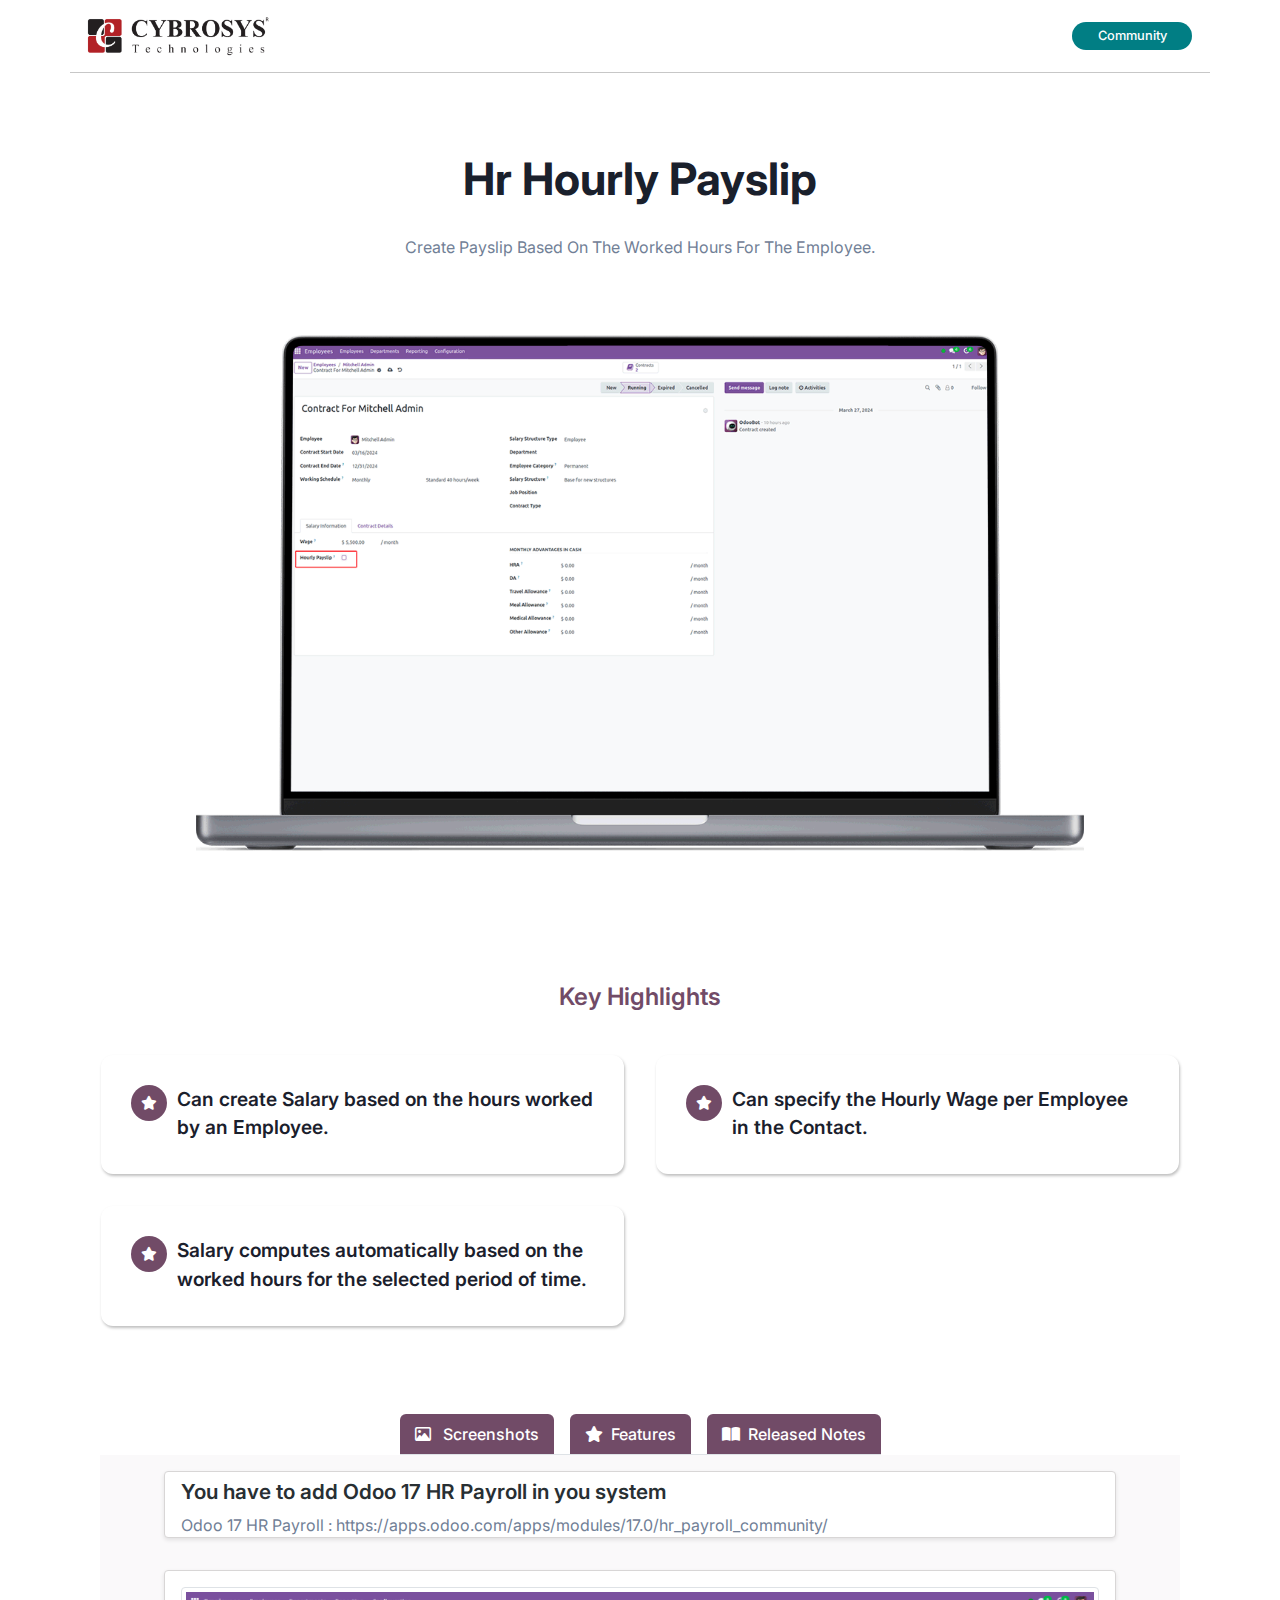
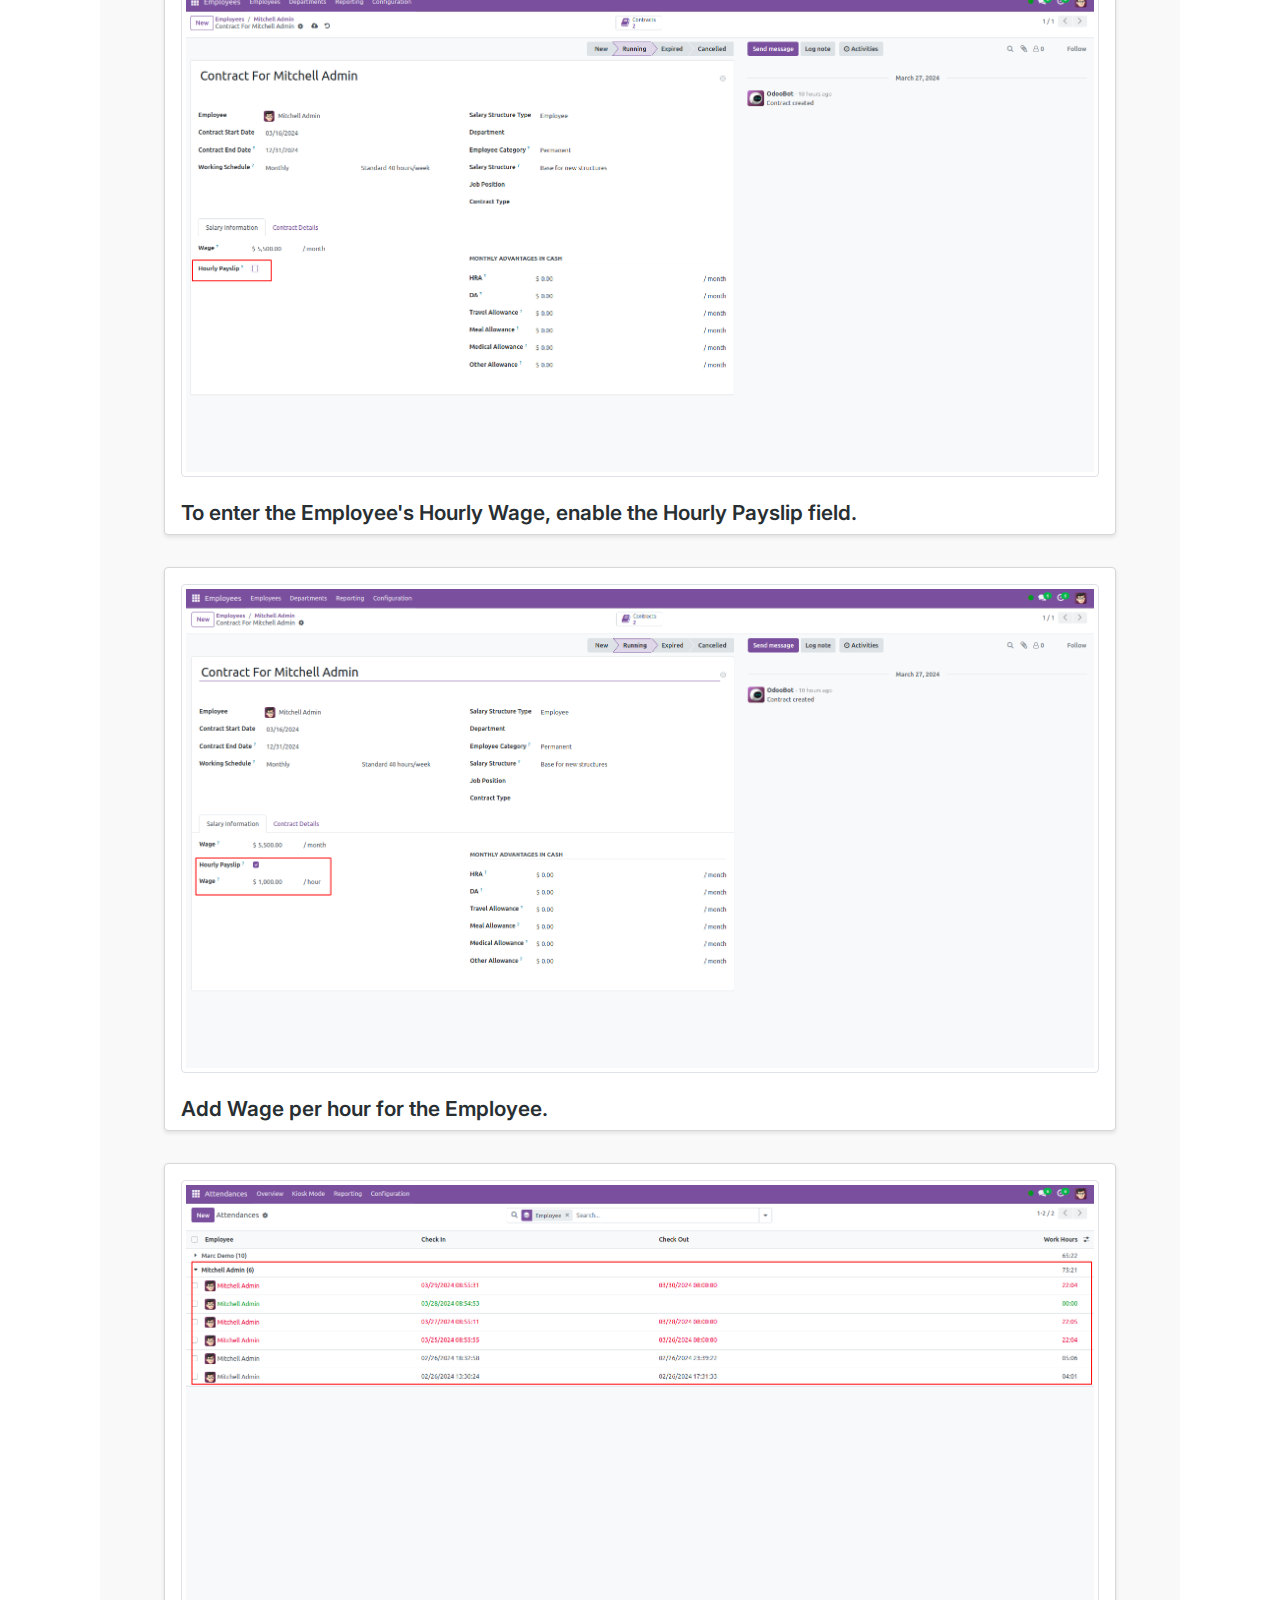
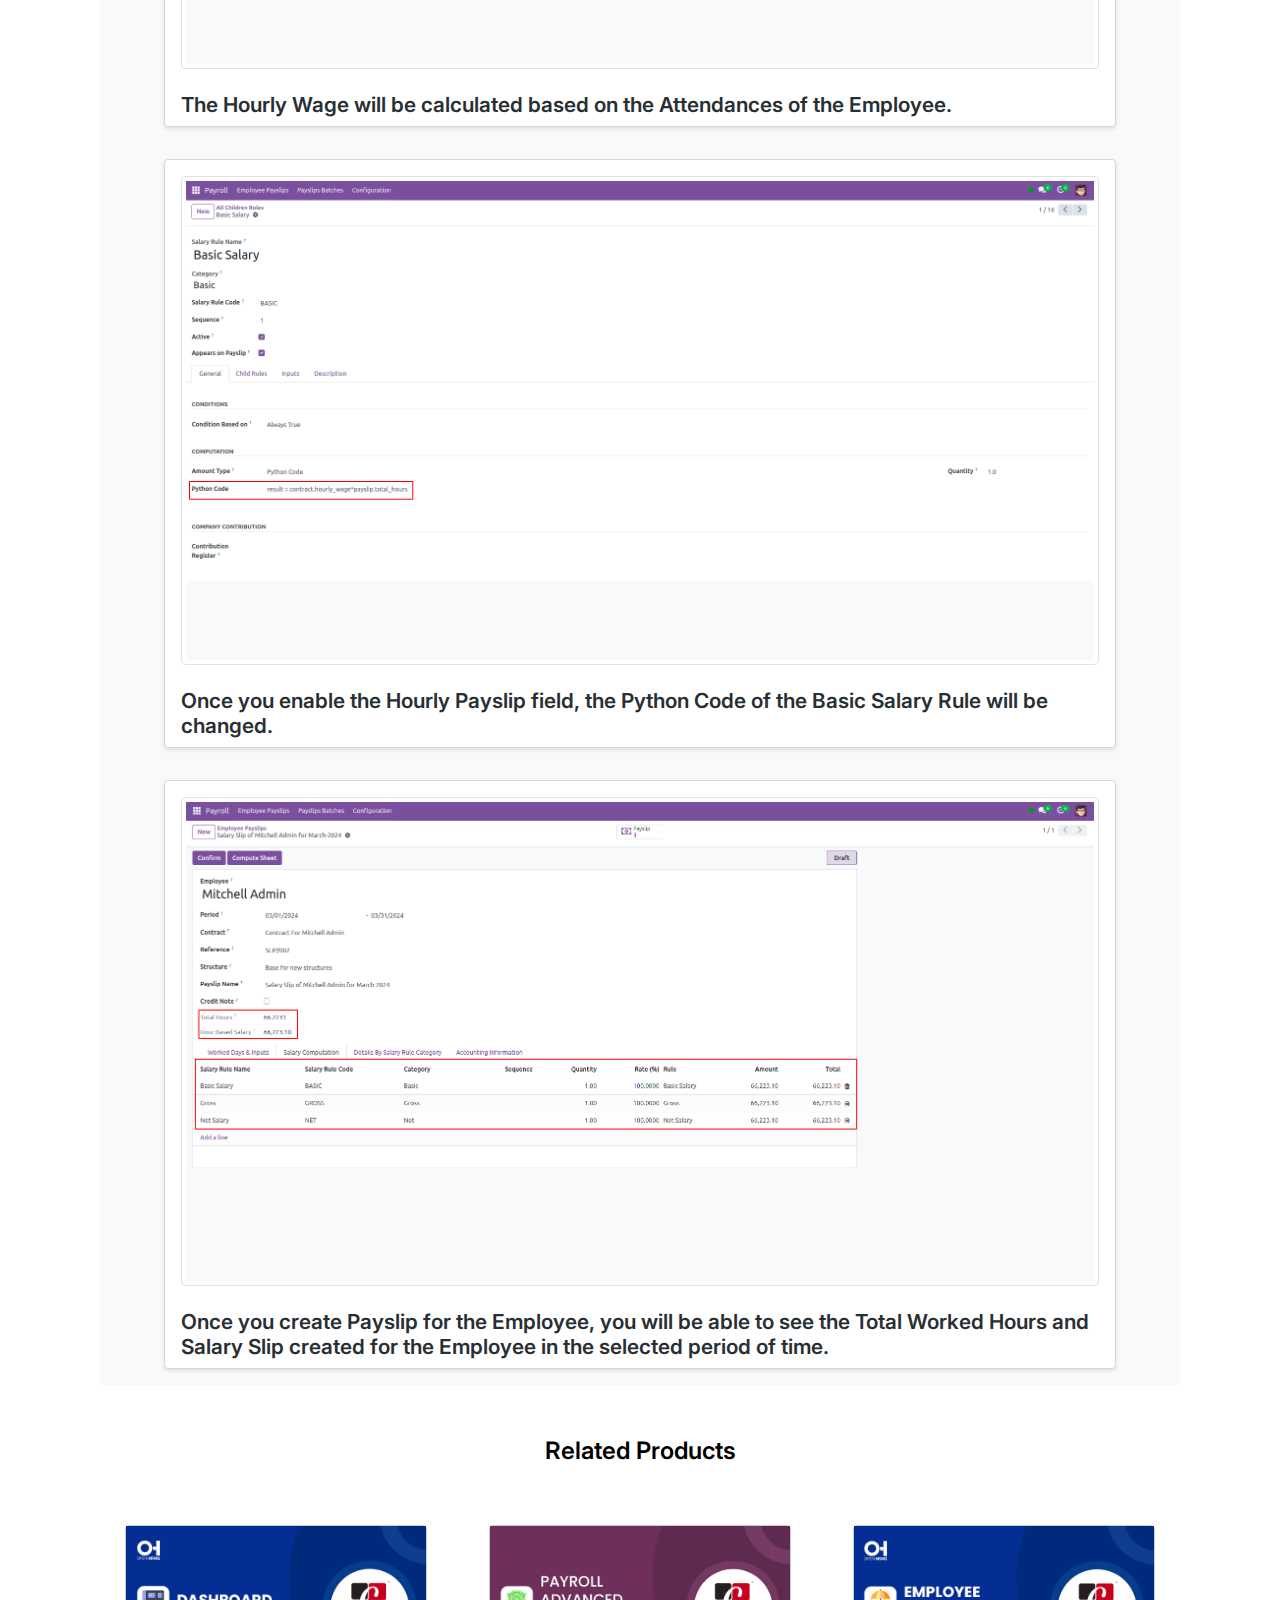
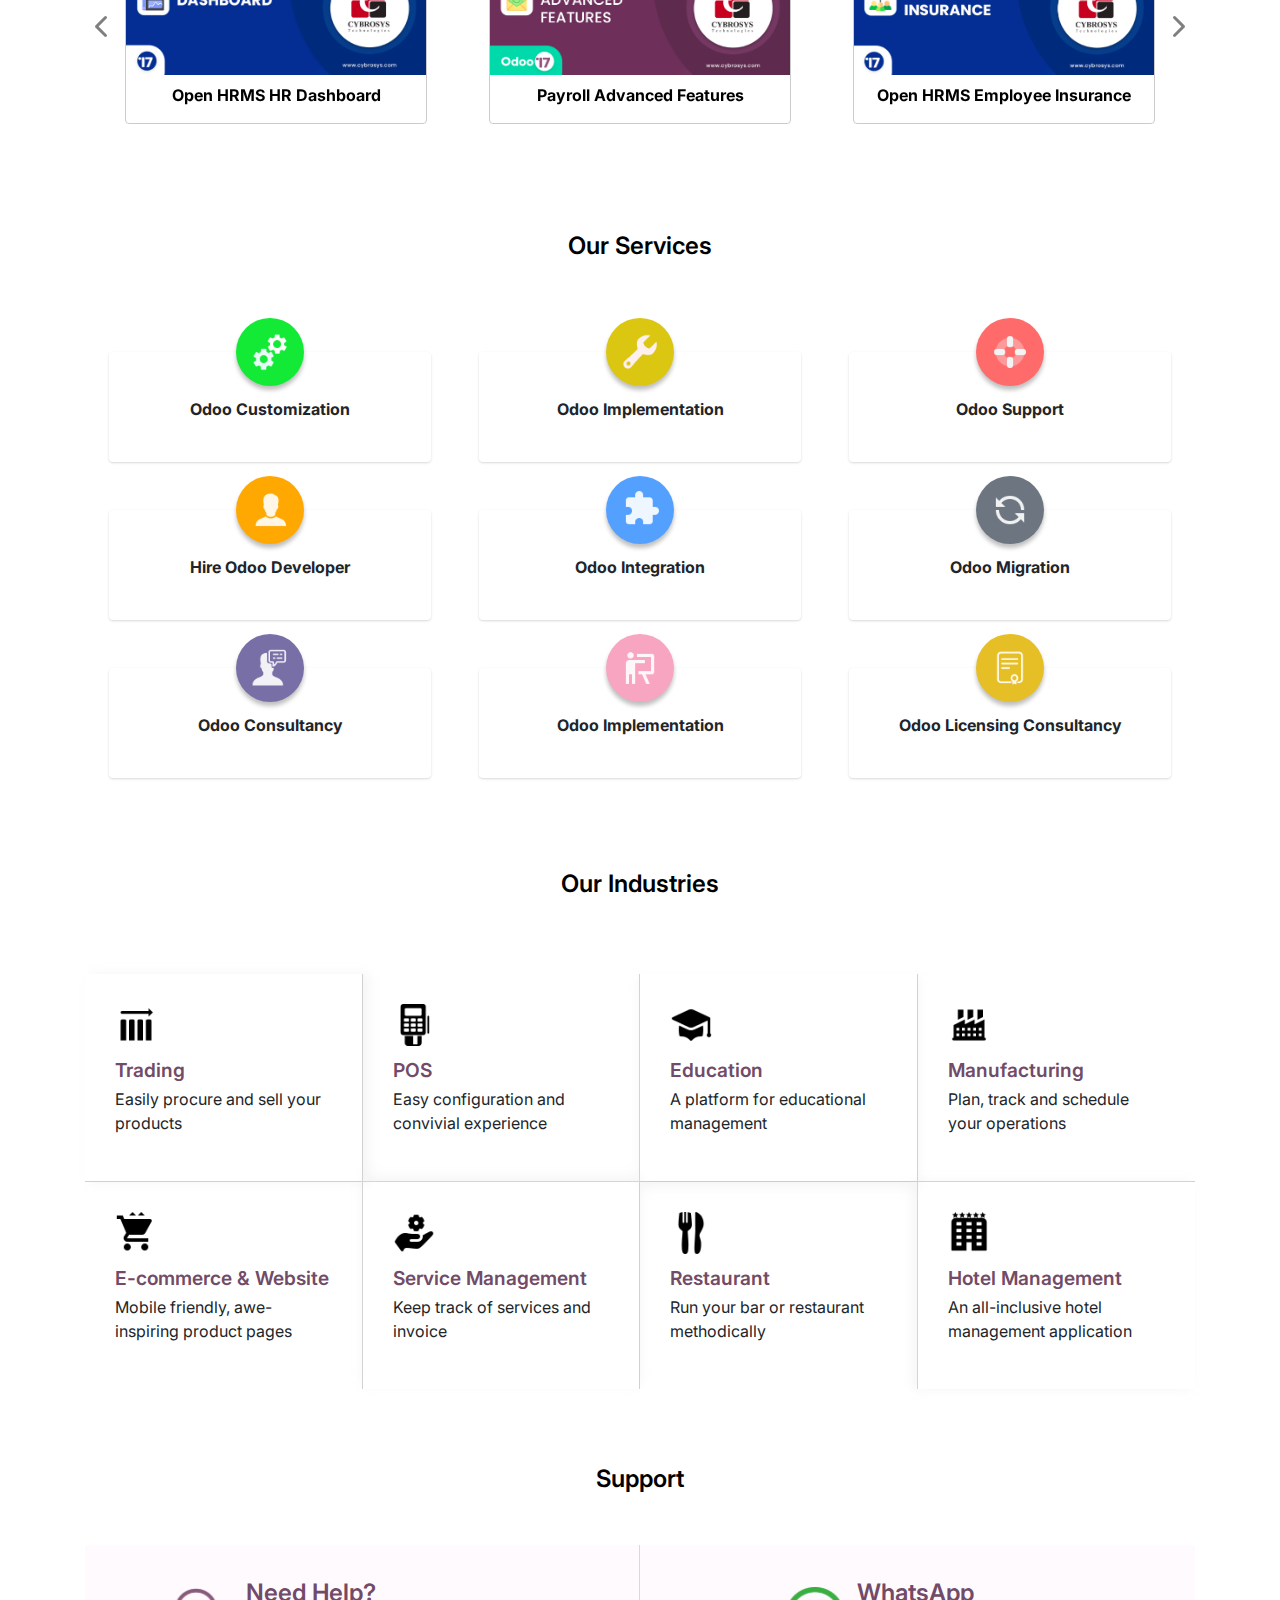
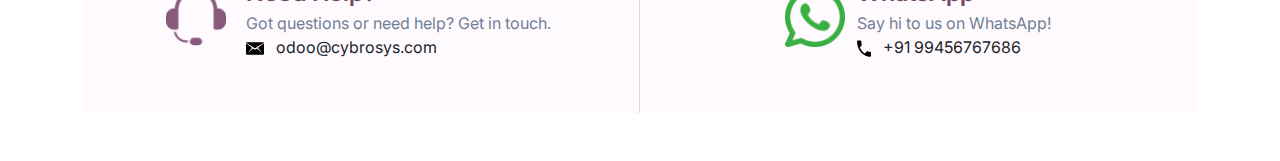
<file: hr_hourly_payslip/static/description/index.html>
<!DOCTYPE html>
<html lang="en">

<head>
    <meta charset="UTF-8">
    <meta name="viewport" content="width=device-width, initial-scale=1.0">
    <title>Odoo App 3 Index</title>
    <!-- Bootstrap CSS -->
    <link rel="stylesheet"
          href="https://cdn.jsdelivr.net/npm/bootstrap@4.0.0/dist/css/bootstrap.min.css"
          integrity="sha384-Gn5384xqQ1aoWXA+058RXPxPg6fy4IWvTNh0E263XmFcJlSAwiGgFAW/dAiS6JXm"
          crossorigin="anonymous">
    <link rel="stylesheet"
          href="https://cdnjs.cloudflare.com/ajax/libs/font-awesome/6.2.1/css/all.min.css">
    <link rel="preconnect" href="https://fonts.googleapis.com">
    <link rel="preconnect" href="https://fonts.gstatic.com" crossorigin>
    <link href="https://fonts.googleapis.com/css2?family=Inter:wght@400;500;600;700;800&display=swap"
          rel="stylesheet">
</head>
<body>
<section>
    <div class="container"
         style="font-family: 'Inter', sans-serif !important;background-color: #fff !important;">
        <div class="row">
            <div class="col-sm-12 col-md-12 col-lg-12 d-flex justify-content-between flex-wrap align-items-sm-center"
                 style="border-bottom:1px solid rgba(0, 0, 0, 0.22)">
                <div class="my-3">
                    <img src="assets/misc/Cybrosys R.png"
                         style="width:auto !important; height:40px !important">
                </div>
                <div class="my-3 d-flex align-items-center">
                    <div class="text-center"
                         style="background-color:#017E84 !important;font-size: 0.8rem !important; color:#fff !important; font-weight:500 !important; padding:4px !important; margin:0 3px !important; border-radius:50px !important; min-width: 120px !important;">
                        Community
                    </div>
                </div>
            </div>
        </div>
        <div class="row">
            <div class="col-sm-12 col-md-12 col-lg-12 text-center d-flex align-items-center flex-column"
                 style="margin: 80px 0px !important;">
                <h1 style="font-size: 2.8rem;font-weight: 700; color:
                    #1A202C;">
                    Hr Hourly Payslip</h1>
                <p class="my-3 mb-4"
                   style="max-width: 80%; font-weight: 400 !important; line-height: 32px; color: #718096;">
                    Create Payslip Based On The Worked Hours For The Employee.
                </p>
                <div style="width: 80%; margin-top: 3rem;">
                    <img src="assets/screenshots/hero.gif"
                         class="img-responsive" width="100%" height="auto">
                </div>
            </div>
        </div>
        <div class="container mt-5 mb-5">
            <div class="col-lg-12 d-flex flex-column justify-content-center align-items-center mt-4">
                <p class="m-0"
                   style="font-weight: 600; font-size: 24px; color:#714b67 !important">
                    Key Highlights
                </p>
            </div>
            <div class="row py-4">
                <div class="col-md-6 col-sm-12 p-3">
                    <div class="d-flex   h-100" style="padding: 30px;border-radius: 12px;
                                    background: #FFF;
                                    box-shadow: 1px 2px 3px 0px rgba(0, 0, 0, 0.25); ">
                        <div style="width: 36px; height: 36px; border-radius: 50%; background: #714B67;
                                    display: flex; justify-content: center; align-items: center;
                                    margin-right: 10px; flex-shrink: 0;">
                            <i class="fa-solid fa-star  "
                               style="color: #fff;font-size:14px;"></i>
                        </div>
                        <div>
                            <p style="color: #1A202C;font-weight: 600;
                                      font-size: 1.2rem; margin-bottom: 2px;">
                                Can create Salary based on the hours worked by
                                an Employee.</p>
                        </div>
                    </div>
                </div>
                <div class="col-md-6 col-sm-12 p-3">
                    <div class="d-flex   h-100" style="padding: 30px;border-radius: 12px;
                                    background: #FFF;
                                    box-shadow: 1px 2px 3px 0px rgba(0, 0, 0, 0.25); ">
                        <div style="width: 36px; height: 36px; border-radius: 50%; background: #714B67;
                                    display: flex; justify-content: center; align-items: center;
                                    margin-right: 10px; flex-shrink: 0;">
                            <i class="fa-solid fa-star  "
                               style="color: #fff;font-size:14px;"></i>
                        </div>
                        <div>
                            <p style="color: #1A202C;font-weight: 600;
                                      font-size: 1.2rem; margin-bottom: 2px;">
                                Can specify the Hourly Wage per Employee in the
                                Contact.</p>
                        </div>
                    </div>
                </div>
                <div class="col-md-6 col-sm-12 p-3">
                    <div class="d-flex   h-100" style="padding: 30px;border-radius: 12px;
                                    background: #FFF;
                                    box-shadow: 1px 2px 3px 0px rgba(0, 0, 0, 0.25); ">
                        <div style="width: 36px; height: 36px; border-radius: 50%; background: #714B67;
                                    display: flex; justify-content: center; align-items: center;
                                    margin-right: 10px; flex-shrink: 0;">
                            <i class="fa-solid fa-star  "
                               style="color: #fff;font-size:14px;"></i>
                        </div>
                        <div>
                            <p style="color: #1A202C;font-weight: 600;
                                      font-size: 1.2rem; margin-bottom: 2px;">
                                Salary computes automatically based on the
                                worked hours for the selected period of
                                time.</p>
                        </div>
                    </div>
                </div>
            </div>
        </div>
        <div class="container rounded">
            <ul class="nav nav-tabs d-flex"
                style="width: fit-content;margin: 0 auto;gap: 1rem;">
                <li class="col text-center py-2 text-nowrap "
                    style="color: #fff; background-color: #714B67;border-radius: 6px 6px 0px 0px;">
                    <a
                            class="active show" data-toggle="tab" href="#tab1"
                            style="color: #fff;font-weight: 500; background-color: #714B67; text-decoration: none;">
                        <i class="fa-regular fa-image  pr-2"
                           style="color: #fff;"></i>
                        Screenshots</a></li>
                <li class="col text-center py-2 text-nowrap "
                    style="color: #fff; background-color: #714B67;border-radius: 6px 6px 0px 0px;">
                    <a
                            data-toggle="tab" href="#tab2"
                            style="color: #fff;font-weight: 500;  text-decoration: none;"><i
                            class="fa-solid fa-star  pr-2"
                            style="color: #fff;"></i>Features</a></li>
                <li class="col text-center py-2 text-nowrap "
                    style="color: #fff; background-color: #714B67;border-radius: 6px 6px 0px 0px;">
                    <a
                            data-toggle="tab" href="#tab3"
                            style="color: #fff;font-weight: 500; text-decoration: none; background-color: #714B67;"><i
                            class="fa-solid fa-book-open  pr-2"
                            style="color: #fff;"></i>Released Notes</a></li>
            </ul>
            <div class="tab-content"
                 style="background-color: rgba(121, 113, 119, 0.04);">
                <div id="tab1" class="tab-pane fade in active show">
                    <div class="col-lg-12 py-2"
                         style="padding: 1rem 4rem !important;">
                        <div
                                style="border: 1px solid #d8d6d6; border-radius: 4px; background: #fff; box-shadow: 0 2px 4px rgba(0, 0, 0, 0.1);">
                            <div class="px-3">
                                <h4 class="mt-2"
                                    style=" font-weight:600 !important; color:#282F33 !important; font-size:1.3rem !important">
                                    You have to add Odoo 17 HR Payroll in you
                                    system</h4>
                                <p class="m-0" style="color:#718096">
                                    Odoo 17 HR Payroll :
                                    https://apps.odoo.com/apps/modules/17.0/hr_payroll_community/
                                </p>
                            </div>
                        </div>
                    </div>
                    <div class="col-lg-12 py-2"
                         style="padding: 1rem 4rem !important;">
                        <div
                                style="border: 1px solid #d8d6d6; border-radius: 4px; background: #fff; box-shadow: 0 2px 4px rgba(0, 0, 0, 0.1);">
                            <div class="row justify-content-center p-3 w-100 m-0">
                                <img src="assets/screenshots/1.png"
                                     class="img-thumbnail" width="100%"
                                     height="auto">
                            </div>
                            <div class="px-3">
                                <h4 class="mt-2"
                                    style=" font-weight:600 !important; color:#282F33 !important; font-size:1.3rem !important">
                                    To enter the Employee's Hourly Wage, enable
                                    the Hourly Payslip field.</h4>
                            </div>
                        </div>
                    </div>
                    <div class="col-lg-12 py-2"
                         style="padding: 1rem 4rem !important;">
                        <div
                                style="border: 1px solid #d8d6d6; border-radius: 4px;  background: #fff; box-shadow: 0 2px 4px rgba(0, 0, 0, 0.1);">
                            <div class="row justify-content-center p-3 w-100 m-0">
                                <img src="assets/screenshots/2.png"
                                     class="img-thumbnail" width="100%"
                                     height="auto">
                            </div>
                            <div class="px-3">
                                <h4 class="mt-2"
                                    style=" font-weight:600 !important; color:#282F33 !important; font-size:1.3rem !important">
                                    Add Wage per hour for the Employee.</h4>
                            </div>
                        </div>
                    </div>
                    <div class="col-lg-12 py-2"
                         style="padding: 1rem 4rem !important;">
                        <div
                                style="border: 1px solid #d8d6d6; border-radius: 4px;  background: #fff; box-shadow: 0 2px 4px rgba(0, 0, 0, 0.1);">
                            <div class="row justify-content-center p-3 w-100 m-0">
                                <img src="assets/screenshots/3.png"
                                     class="img-thumbnail" width="100%"
                                     height="auto">
                            </div>
                            <div class="px-3">
                                <h4 class="mt-2"
                                    style=" font-weight:600 !important; color:#282F33 !important; font-size:1.3rem !important">
                                    The Hourly Wage will be calculated based on
                                    the Attendances of the Employee.</h4>
                            </div>
                        </div>
                    </div>
                    <div class="col-lg-12 py-2"
                         style="padding: 1rem 4rem !important;">
                        <div
                                style="border: 1px solid #d8d6d6; border-radius: 4px;  background: #fff; box-shadow: 0 2px 4px rgba(0, 0, 0, 0.1);">
                            <div class="row justify-content-center p-3 w-100 m-0">
                                <img src="assets/screenshots/4.png"
                                     class="img-thumbnail" width="100%"
                                     height="auto">
                            </div>
                            <div class="px-3">
                                <h4 class="mt-2"
                                    style=" font-weight:600 !important; color:#282F33 !important; font-size:1.3rem !important">
                                    Once you enable the Hourly Payslip field,
                                    the Python Code of the Basic Salary Rule
                                    will be changed.</h4>
                            </div>
                        </div>
                    </div>
                    <div class="col-lg-12 py-2"
                         style="padding: 1rem 4rem !important;">
                        <div
                                style="border: 1px solid #d8d6d6; border-radius: 4px;  background: #fff; box-shadow: 0 2px 4px rgba(0, 0, 0, 0.1);">
                            <div class="row justify-content-center p-3 w-100 m-0">
                                <img src="assets/screenshots/5.png"
                                     class="img-thumbnail" width="100%"
                                     height="auto">
                            </div>
                            <div class="px-3">
                                <h4 class="mt-2"
                                    style=" font-weight:600 !important; color:#282F33 !important; font-size:1.3rem !important">
                                    Once you create Payslip for the Employee,
                                    you will be able to see the Total Worked
                                    Hours and Salary Slip created for the
                                    Employee in the selected period of
                                    time.</h4>
                            </div>
                        </div>
                    </div>
                </div>
                <div id="tab2" class="tab-pane fade">
                    <div class="col-mg-12" style="padding: 1rem 4rem;">
                        <ul style="list-style: none; padding: 1rem 0;font-weight: 500;">
                            <li class="py-3"
                                style="font-weight: 500;background-color: #fff; border-radius: 4px; padding: 1rem; margin-bottom: 1rem; box-shadow: 0 2px 4px rgba(0, 0, 0, 0.1);">
                                    <span style="margin-right: 12px;"><img
                                            src="assets/misc/star (1) 2.svg"
                                            alt=""
                                            width="16px"></span>Available in
                                Odoo 17.0 Community and Enterprise.
                            </li>
                            <li class="py-3"
                                style="font-weight: 500;background-color: #fff; border-radius: 4px; padding: 1rem; margin-bottom: 1rem; box-shadow: 0 2px 4px rgba(0, 0, 0, 0.1);">
                                    <span style="margin-right: 12px;"><img
                                            src="assets/misc/star (1) 2.svg"
                                            alt=""
                                            width="16px"></span> Hr Hourly Payslip
                                <ul style="list-style: none;font-weight: 400; color:#718096">
                                    <li> The possibility to generate a Salary based on
        the Employee's worked hours is offered by this module. Based on the
        hours worked as recorded in the Attendance module, it will generate
        Payslips.
                                    </li>
                                </ul>
                            </li>
                        </ul>
                    </div>
                </div>
                <div id="tab3" class="tab-pane fade">
                    <div class="col-mg-12 active" style="padding: 1rem 4rem;">
                        <div class="py-3"
                             style="font-weight: 500;background-color: #fff; border-radius: 4px; padding: 1rem; box-shadow: 0 2px 4px rgba(0, 0, 0, 0.1);">
                            <div class="d-flex mb-3"
                                 style="font-size: 0.8rem; font-weight: 500;"><span>Version
                                        17.0.1.0.0</span><span
                                    class="px-2">|</span><span
                                    style="color: #714B67;font-weight: 600;">Released on:28th March 2024</span>
                            </div>
                            <p class="m-0"
                               style=" color:#718096!important; font-size:1rem !important;line-height: 28px;">

                                Initial Commit for Hr Hourly Payslip</p>
                        </div>
                    </div>
                </div>
            </div>
        </div>
        <div class="container mt-5">
            <div class="col-lg-12 d-flex flex-column justify-content-center align-items-center mt-5">
                <p class="m-0"
                   style="font-weight: 600; font-size: 24px; color:#000 !important">
                    Related Products</p>
            </div>
        </div>
        <div id="myCarousel" class="carousel slide py-3" data-ride="carousel">
            <div class="carousel-inner">
                <div class="carousel-item active">
                    <div class="row p-4">
                        <div class="col">
                            <div class="p-3">
                                <a href="https://apps.odoo.com/apps/modules/17.0/hrms_dashboard/"
                                   style="color: #000; text-decoration: none;">
                                    <div style="border:1px solid #CBCBCB !important;border-radius: 4px;">
                                        <div style="width: 300px; ">
                                            <img src="assets/modules/1.png"
                                                 alt="" width="100%"
                                                 height="auto">
                                        </div>
                                        <p class="text-center pt-2 text-black font-weight-bold">
                                            Open HRMS HR Dashboard</p>
                                    </div>
                                </a>
                            </div>
                        </div>
                        <div class="col">
                            <div class="p-3">
                                <a href="https://apps.odoo.com/apps/modules/17.0/hr_payslip_monthly_report/"
                                   style="color: #000; text-decoration: none;">
                                    <div style="border:1px solid #CBCBCB !important;border-radius: 4px;">
                                        <div style="width: 300px; ">
                                            <img src="assets/modules/2.png"
                                                 alt="" width="100%"
                                                 height="auto">
                                        </div>
                                        <p class="text-center pt-2 text-black font-weight-bold">
                                            Payroll Advanced Features</p>
                                    </div>
                                </a>
                            </div>
                        </div>
                        <div class="col">
                            <div class="p-3">
                                <a href="https://apps.odoo.com/apps/modules/17.0/hr_insurance/"
                                   style="color: #000; text-decoration: none;">
                                    <div style="border:1px solid #CBCBCB !important;border-radius: 4px;">
                                        <div style="width: 300px; ">
                                            <img src="assets/modules/3.png"
                                                 alt="" width="100%"
                                                 height="auto">
                                        </div>
                                        <p class="text-center pt-2 text-black font-weight-bold">
                                            Open HRMS Employee Insurance</p>
                                    </div>
                                </a>
                            </div>
                        </div>
                    </div>
                </div>
                <div class="carousel-item">
                    <div class="row p-4">
                        <div class="col">
                            <div class="p-3">
                                <a href="https://apps.odoo.com/apps/modules/17.0/hr_multi_company/"
                                   style="color: #000; text-decoration: none;">
                                    <div style="border:1px solid #CBCBCB !important;border-radius: 4px;">
                                        <div style="width: 300px; ">
                                            <img src="assets/modules/4.png"
                                                 alt="" width="100%"
                                                 height="auto">
                                        </div>
                                        <p class="text-center pt-2 text-black font-weight-bold">
                                           Open HRMS Multi-Company</p>
                                    </div>
                                </a>
                            </div>
                        </div>
                        <div class="col">
                            <div class="p-3">
                                <a href="https://apps.odoo.com/apps/modules/17.0/hr_multi_company/"
                                   style="color: #000; text-decoration: none;">
                                    <div style="border:1px solid #CBCBCB !important;border-radius: 4px;">
                                        <div style="width: 300px;">
                                            <img src="assets/modules/5.png"
                                                 alt="" width="100%"
                                                 height="auto">
                                        </div>
                                        <p class="text-center pt-2 text-black font-weight-bold">
                                           Open HRMS Multi-Company</p>
                                    </div>
                                </a>
                            </div>
                        </div>
                        <div class="col">
                            <div class="p-3">
                                <a href="https://apps.odoo.com/apps/modules/17.0/ent_hr_resignation/"
                                   style="color: #000; text-decoration: none;">
                                    <div style="border:1px solid #CBCBCB !important;border-radius: 4px;">
                                        <div style="width: 300px;">
                                            <img src="assets/modules/6.png"
                                                 alt="" width="100%"
                                                 height="auto">
                                        </div>
                                        <p class="text-center pt-2 text-black font-weight-bold">
                                            Enterprise OpenHRMS Resignation</p>
                                    </div>
                                </a>
                            </div>
                        </div>
                    </div>
                </div>
            </div>
            <a class="carousel-control-prev" href="#myCarousel"
               data-slide="prev" style="width: 35px; color: #000;">
                    <span class="carousel-control-prev-icon">
                        <i class="fa fa-chevron-left"
                           style="font-size: 24px;"></i>
                    </span>
            </a>
            <a class="carousel-control-next" href="#myCarousel"
               data-slide="next" style="width: 35px; color: #000;">
                    <span class="carousel-control-next-icon">
                        <i class="fa fa-chevron-right"
                           style="font-size: 24px;"></i>
                    </span>
            </a>
        </div>
        <div class="container mt-5">
            <div class="col-lg-12 d-flex flex-column justify-content-center align-items-center mt-4">
                <p class="m-0"
                   style="font-weight: 600; font-size: 24px; color:#000 !important">
                    Our Services</p>
            </div>
        </div>
        <div class="container my-5">
            <div class="row py-3">
                <div class="col-md-4 col-sm-6 px-4 py-4">
                    <div
                            style="background-color: #fff; padding: 25px; text-align: center;  box-shadow: rgba(0, 0, 0, 0.1) 0px 1px 3px 0px, rgba(0, 0, 0, 0.06) 0px 1px 2px 0px; position: relative;border-radius: 4px;">
                        <div style="position: absolute; top: 0%; left: 50%; transform: translate(-50%, -50%);">
                            <div style="background-color:#13EA36 ; border-radius: 50%; padding: 15px;    width: 68px;
                                    height: 68px; display: inline-block; box-shadow:0px 4px 4px rgba(0, 0, 0, 0.25);">
                                <img src="assets/icons/cogs.png"
                                     alt="service-icon" width="38px"
                                     height="auto">
                            </div>
                        </div>
                        <p style="margin-top: 20px; font-weight: bold;">Odoo
                            Customization</p>
                    </div>
                </div>
                <div class="col-md-4 col-sm-6 px-4 py-4">
                    <div
                            style="background-color: #fff; padding: 25px; text-align: center; box-shadow: rgba(0, 0, 0, 0.1) 0px 1px 3px 0px, rgba(0, 0, 0, 0.06) 0px 1px 2px 0px; position: relative;border-radius: 4px;">
                        <div style="position: absolute; top: 0%; left: 50%; transform: translate(-50%, -50%);">
                            <div style="background-color:#DBC711; border-radius: 50%; padding: 15px;    width: 68px;
                                    height: 68px; display: inline-block; box-shadow:0px 4px 4px rgba(0, 0, 0, 0.25);">
                                <img src="assets/icons/wrench.png"
                                     alt="service-icon" width="38px"
                                     height="auto">
                            </div>
                        </div>
                        <p style="margin-top: 20px; font-weight: bold;">Odoo
                            Implementation</p>
                    </div>
                </div>
                <div class="col-md-4 col-sm-6 px-4 py-4">
                    <div
                            style="background-color: #fff; padding: 25px; text-align: center;  box-shadow: rgba(0, 0, 0, 0.1) 0px 1px 3px 0px, rgba(0, 0, 0, 0.06) 0px 1px 2px 0px; position: relative; border-radius: 4px;">
                        <div style="position: absolute; top: 0%; left: 50%; transform: translate(-50%, -50%);">
                            <div style="background-color:#FF6B6B ; border-radius: 50%; padding: 15px;    width: 68px;
                                    height: 68px; display: inline-block; box-shadow:0px 4px 4px rgba(0, 0, 0, 0.25);">
                                <img src="assets/icons/lifebuoy.png"
                                     alt="service-icon" width="38px"
                                     height="auto">
                            </div>
                        </div>
                        <p style="margin-top: 20px; font-weight: bold;">Odoo
                            Support</p>
                    </div>
                </div>
                <div class="col-md-4 col-sm-6 px-4 py-4">
                    <div
                            style="background-color: #fff; padding: 25px; text-align: center; box-shadow: rgba(0, 0, 0, 0.1) 0px 1px 3px 0px, rgba(0, 0, 0, 0.06) 0px 1px 2px 0px; position: relative; border-radius: 4px;">
                        <div style="position: absolute; top: 0%; left: 50%; transform: translate(-50%, -50%);">
                            <div style="background-color:#FFA801 ; border-radius: 50%; padding: 15px;    width: 68px;
                                    height: 68px; display: inline-block; box-shadow:0px 4px 4px rgba(0, 0, 0, 0.25);">
                                <img src="assets/icons/user.png"
                                     alt="service-icon" width="38px"
                                     height="auto">
                            </div>
                        </div>
                        <p style="margin-top: 20px; font-weight: bold;">Hire
                            Odoo Developer</p>
                    </div>
                </div>
                <div class="col-md-4 col-sm-6 px-4 py-4">
                    <div
                            style="background-color: #fff; padding: 25px; text-align: center;  box-shadow: rgba(0, 0, 0, 0.1) 0px 1px 3px 0px, rgba(0, 0, 0, 0.06) 0px 1px 2px 0px; position: relative; border-radius: 4px;">

                        <div style="position: absolute; top: 0%; left: 50%; transform: translate(-50%, -50%);">
                            <div style="background-color:#54A0FF; border-radius: 50%; padding: 15px;    width: 68px;
                                    height: 68px; display: inline-block; box-shadow:0px 4px 4px rgba(0, 0, 0, 0.25);">
                                <img src="assets/icons/puzzle.png"
                                     alt="service-icon" width="38px"
                                     height="auto">
                            </div>
                        </div>
                        <p style="margin-top: 20px; font-weight: bold;">Odoo
                            Integration</p>
                    </div>
                </div>
                <div class="col-md-4 col-sm-6 px-4 py-4">
                    <div
                            style="background-color: #fff; padding: 25px; text-align: center;  box-shadow: rgba(0, 0, 0, 0.1) 0px 1px 3px 0px, rgba(0, 0, 0, 0.06) 0px 1px 2px 0px; position: relative;border-radius: 4px;">
                        <div style="position: absolute; top: 0%; left: 50%; transform: translate(-50%, -50%);">
                            <div style="background-color:#6D7680 ; border-radius: 50%; padding: 15px;    width: 68px;
                                    height: 68px; display: inline-block; box-shadow:0px 4px 4px rgba(0, 0, 0, 0.25);">
                                <img src="assets/icons/update.png"
                                     alt="service-icon" width="38px"
                                     height="auto">
                            </div>
                        </div>
                        <p style="margin-top: 20px; font-weight: bold;">Odoo
                            Migration</p>
                    </div>
                </div>
                <div class="col-md-4 col-sm-6 px-4 py-4">
                    <div
                            style="background-color: #fff; padding: 25px; text-align: center;  box-shadow: rgba(0, 0, 0, 0.1) 0px 1px 3px 0px, rgba(0, 0, 0, 0.06) 0px 1px 2px 0px; position: relative;border-radius: 4px;">
                        <div style="position: absolute; top: 0%; left: 50%; transform: translate(-50%, -50%);">
                            <div style="background-color:#786FA6 ; border-radius: 50%; padding: 15px;    width: 68px;
                                    height: 68px; display: inline-block; box-shadow:0px 4px 4px rgba(0, 0, 0, 0.25);">
                                <img src="assets/icons/consultation.png"
                                     alt="service-icon" width="38px"
                                     height="auto">
                            </div>
                        </div>
                        <p style="margin-top: 20px; font-weight: bold;">Odoo
                            Consultancy</p>
                    </div>
                </div>
                <div class="col-md-4 col-sm-6 px-4 py-4">
                    <div
                            style="background-color: #fff; padding: 25px; text-align: center; box-shadow: rgba(0, 0, 0, 0.1) 0px 1px 3px 0px, rgba(0, 0, 0, 0.06) 0px 1px 2px 0px;position: relative;border-radius: 4px;">
                        <div style="position: absolute; top: 0%; left: 50%; transform: translate(-50%, -50%);">
                            <div style="background-color:#F8A5C2 ; border-radius: 50%; padding: 15px;    width: 68px;
                                    height: 68px; display: inline-block; box-shadow:0px 4px 4px rgba(0, 0, 0, 0.25);">
                                <img src="assets/icons/training.png"
                                     alt="service-icon" width="38px"
                                     height="auto">
                            </div>
                        </div>
                        <p style="margin-top: 20px; font-weight: bold;">Odoo
                            Implementation</p>
                    </div>
                </div>
                <div class="col-md-4 col-sm-6 px-4 py-4">
                    <div
                            style="background-color: #fff; padding: 25px; text-align: center;  box-shadow: rgba(0, 0, 0, 0.1) 0px 1px 3px 0px, rgba(0, 0, 0, 0.06) 0px 1px 2px 0px; position: relative;border-radius: 4px;">
                        <div style="position: absolute; top: 0%; left: 50%; transform: translate(-50%, -50%);">
                            <div style="background-color:#E6BE26; border-radius: 50%; padding: 15px;    width: 68px;
                                    height: 68px; display: inline-block; box-shadow:0px 4px 4px rgba(0, 0, 0, 0.25);">
                                <img src="assets/icons/license.png"
                                     alt="service-icon" width="38px"
                                     height="auto">
                            </div>
                        </div>
                        <p style="margin-top: 20px; font-weight: bold;">Odoo
                            Licensing Consultancy</p>
                    </div>
                </div>
            </div>
        </div>
        <div class="container mt-5">
            <div class="col-lg-12 d-flex flex-column justify-content-center align-items-center mt-4">
                <p class="m-0"
                   style="font-weight: 600; font-size: 24px; color:#000 !important">
                    Our Industries</p>
            </div>
        </div>
        <div class="container">
            <div class="row my-5 py-4">
                <div class="col-md-3 col-sm-6 p-0">
                    <div class="d-flex flex-column h-100 "
                         style="border-right: 1px solid rgb(209, 209, 209); border-bottom: 1px solid  rgb(209, 209, 209); padding: 30px; box-shadow: 6px 0 10px rgba(228, 227, 227, 0.373);">
                        <img src="assets/icons/trading-black.png" width="42px"
                             height="auto" alt="">
                        <p style="color: #714B67;font-weight: 600; margin-top: 10px;
                           font-size: 1.2rem; margin-bottom: 2px;">Trading</p>
                        <p>Easily procure and sell your products</p>
                    </div>
                </div>
                <div class="col-md-3 col-sm-6  p-0">
                    <div class="d-flex flex-column h-100"
                         style="border-right: 1px solid rgb(209, 209, 209);border-bottom: 1px solid  rgb(209, 209, 209); padding: 30px;">
                        <img src="assets/icons/pos-black.png" width="42px"
                             height="auto" alt="">
                        <p style="color: #714B67;font-weight: 600; margin-top: 10px;
                            font-size: 1.2rem; margin-bottom: 2px;">POS</p>
                        <p>Easy configuration and convivial experience</p>
                    </div>
                </div>
                <div class="col-md-3 col-sm-6  p-0">
                    <div class="d-flex flex-column h-100"
                         style="border-right: 1px solid  rgb(209, 209, 209);border-bottom: 1px solid   rgba(0, 0, 0, 0.2); padding: 30px; box-shadow: 0 5px 10px  rgba(228, 227, 227, 0.373)">
                        <img src="assets/icons/education-black.png" width="42px"
                             height="auto" alt="">
                        <p style="color: #714B67;font-weight: 600; margin-top: 10px;
                            font-size: 1.2rem; margin-bottom: 2px;">
                            Education</p>
                        <p>A platform for educational management</p>
                    </div>
                </div>
                <div class="col-md-3 col-sm-6  p-0">
                    <div class="d-flex flex-column h-100"
                         style="border-bottom: 1px solid  rgb(209, 209, 209); padding: 30px; ">
                        <img src="assets/icons/manufacturing-black.png"
                             width="42px" height="auto" alt="">
                        <p style="color: #714B67;font-weight: 600; margin-top: 10px;
                            font-size: 1.2rem; margin-bottom: 2px;">
                            Manufacturing</p>
                        <p>Plan, track and schedule your operations</p>
                    </div>
                </div>
                <div class="col-md-3 col-sm-6 p-0">
                    <div class="d-flex flex-column h-100"
                         style="border-right: 1px solid  rgb(209, 209, 209); padding: 30px;">
                        <img src="assets/icons/ecom-black.png" width="42px"
                             height="auto" alt="">
                        <p style="color: #714B67;font-weight: 600; margin-top: 10px;
                            font-size: 1.2rem; margin-bottom: 2px;">E-commerce &
                            Website</p>
                        <p>Mobile friendly, awe-inspiring product pages</p>
                    </div>
                </div>
                <div class="col-md-3 col-sm-6   p-0">
                    <div class="d-flex flex-column h-100"
                         style="border-right: 1px solid  rgb(209, 209, 209); padding: 30px;box-shadow: 0 -5px 10px  rgba(228, 227, 227, 0.373);">
                        <img src="assets/icons/service-black.png" width="42px"
                             height="auto" alt="">
                        <p style="color: #714B67;font-weight: 600; margin-top: 10px;
                            font-size: 1.2rem; margin-bottom: 2px;">Service
                            Management</p>
                        <p>Keep track of services and invoice</p>
                    </div>
                </div>
                <div class="col-md-3 col-sm-6    p-0">
                    <div class="d-flex flex-column h-100"
                         style="border-right: 1px solid  rgb(209, 209, 209); padding: 30px; ">
                        <img src="assets/icons/restaurant-black.png"
                             width="42px" height="auto" alt="">
                        <p style="color: #714B67;font-weight: 600; margin-top: 10px;
                            font-size: 1.2rem; margin-bottom: 2px;">
                            Restaurant</p>
                        <p>Run your bar or restaurant methodically</p>
                    </div>
                </div>
                <div class="col-md-3 col-sm-6   p-0">
                    <div class="d-flex flex-column h-100"
                         style=" padding: 30px;box-shadow: -5px 0 10px  rgba(228, 227, 227, 0.373);">
                        <img src="assets/icons/hotel-black.png" width="42px"
                             height="auto" alt="">
                        <p style="color: #714B67;font-weight: 600; margin-top: 10px;
                            font-size: 1.2rem; margin-bottom: 2px;">Hotel
                            Management</p>
                        <p>An all-inclusive hotel management application</p>
                    </div>
                </div>
            </div>
        </div>
        <div class="container mt-5">
            <div class="col-lg-12 d-flex flex-column justify-content-center align-items-center mt-5">
                <p class="m-0"
                   style="font-weight: 600; font-size: 24px; color:#000 !important">
                    Support</p>
            </div>
        </div>
        <div class="container my-5">
            <div class="row" style="background-color: #FFFAFE;">
                <div class="col-md-6 pb-4  d-flex align-items-center justify-content-center"
                     style="border-right: 1px solid #D9D9D9;">
                    <div style="padding: 30px;">
                        <div class="d-flex align-items-center">
                            <img src="assets/misc/support (1) 1.svg" alt=""
                                 width="60px" style="margin-right: 12px;">
                            <div style="padding: 0px 8px;">
                                    <span
                                            style="color: #714B67;font-size: 24px;font-weight: 600;padding-bottom: 1rem;">Need
                                        Help?</span>
                                <p class="m-0" style="color:#718096;">Got
                                    questions or need help? Get in touch.</p>
                                <div style="font-weight: 400;"><span><img
                                        src="assets/misc/support-email.svg"
                                        alt=""
                                        width="18px"
                                        style="filter: invert(1);margin-right: 0.8rem;"></span>odoo@cybrosys.com
                                </div>
                            </div>
                        </div>
                    </div>
                </div>
                <div class="col-md-6 pb-4 d-flex align-items-center justify-content-center">
                    <div style="padding: 30px;">
                        <div class="d-flex align-items-center">
                            <img src="assets/misc/whatsapp 1.svg" alt=""
                                 width="60px" style="margin-right: 12px;">
                            <div>
                                <span style="color: #714B67;font-size: 24px;font-weight: 600;">WhatsApp</span>
                                <p class="m-0" style="color:#718096;">Say hi to
                                    us on WhatsApp!</p>
                                <div style="font-weight: 400; font-size: 16px;"><span><img
                                        src="assets/misc/phone.svg"
                                        alt="" width="14px"
                                        style="filter: invert(1); margin-right: 0.8rem;"></span>+91
                                    99456767686
                                </div>
                            </div>
                        </div>
                    </div>
                </div>
            </div>
        </div>
    </div>
</section>
<!-- Optional JavaScript -->
<!-- jQuery first, then Popper.js, then Bootstrap JS -->
<script src="https://ajax.googleapis.com/ajax/libs/jquery/3.5.1/jquery.min.js"></script>
<script src="https://maxcdn.bootstrapcdn.com/bootstrap/4.5.2/js/bootstrap.min.js"></script>
</body>
</html>
</file>
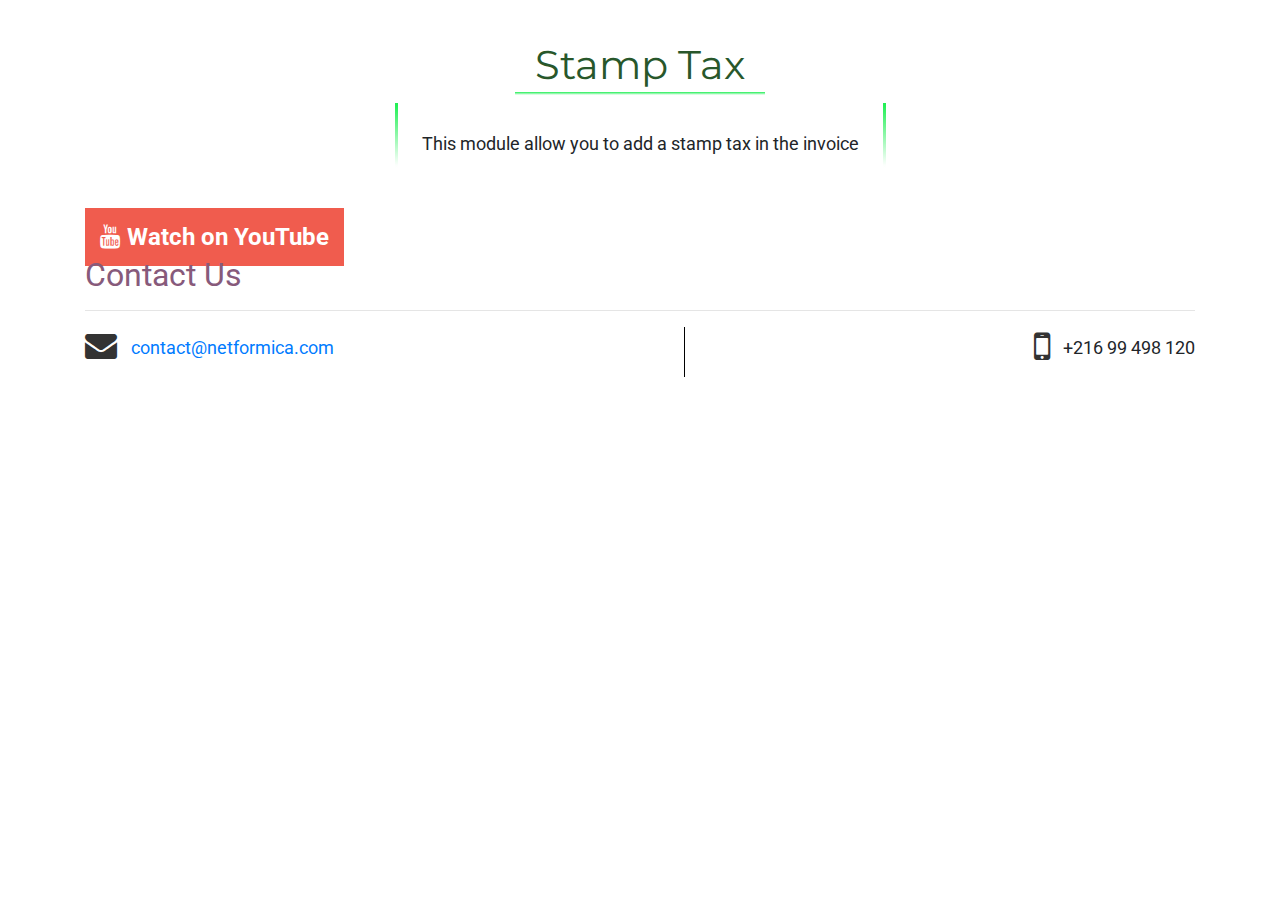
<file: l10n_tn_stamp_tax/static/description/index.html>
<!DOCTYPE html>
<html>

<head>
    <meta charset="utf-8"/>
    <meta http-equiv="X-UA-Compatible" content="IE=edge">
    <title>Odoo</title>
    <meta name="viewport" content="width=device-width, initial-scale=1">
    <link rel="stylesheet" href="https://stackpath.bootstrapcdn.com/bootstrap/4.3.1/css/bootstrap.min.css">
    <link href="https://fonts.googleapis.com/css?family=Montserrat" rel="stylesheet">
    <link href="https://stackpath.bootstrapcdn.com/font-awesome/4.7.0/css/font-awesome.min.css" rel="stylesheet"
          integrity="sha384-wvfXpqpZZVQGK6TAh5PVlGOfQNHSoD2xbE+QkPxCAFlNEevoEH3Sl0sibVcOQVnN" crossorigin="anonymous">
    <link href="https://fonts.googleapis.com/css?family=Roboto:400,500,700&display=swap" rel="stylesheet">
</head>
<!-- odoo description page css -->
<style>
    h1,
    h2,
    h3,
    h4,
    h5,
    h6,
    .h1,
    .h2,
    .h3,
    .h4,
    .h5,
    .h6 {
        font-weight: 400;
        line-height: 1.1;
        color: #28572b;
    }
    
    ul {
        color: #992020;
    }
</style>

<body>
<div class="container">
    <div class="row align-items-center justify-content-center py-3 mx-0">

        <div class="text-center py-4">
            <h1 style="border-width: 3px;
                                border-style: solid;
                                border-image: linear-gradient( to bottom, #22ef55, rgba(0, 0, 0, 0) ) 0 0 100%;
                                display: inline-block;
                                padding: 0 20px 5px;
                                font-family: Montserrat;">
                Stamp Tax
            </h1>
            <p style="font-size: 18px;border-width: 3px;border-style: solid;border-image: linear-gradient( to bottom, #22ef55, rgba(0, 0, 0, 0) ) 1 100%;font-family:Roboto;"
               class="px-sm-4 p-2 pt-4">
                This module allow you to add a stamp tax in the invoice
        </div>
    </div>

    <div>

 <div>
            <h4 class="oe_slogan"> <a href="https://www.youtube.com/watch?v=7wBn6X0Rhdk" target="_blank" style="color:#FFFFFF !important; border-radius:0; background-color:#f05c4e; border-color:#005ca7; padding:15px; font-weight:bold">
               <i class="fa fa-youtube"></i>
                Watch on YouTube
            </a></h4>
            <center>
        </center>
        </div>
        <div class="oe_row oe_spaced">
        <div class="oe_span12">
            <h2 class="oe_slogan" style="color:#875A7B">Contact Us</h2>

        </div>
    </div>
        <div>
            <hr>
            <div class="row mx-0 justify-content-sm-between justify-content-center" >
                <div class="mb-sm-0 mb-3">
                    <i class="fa fa-envelope fa-2x" style=" margin-right: 10px; color: #333;  transform: translateY(3px);"></i>
                    <span style="font-size: 18px;"><a href="mailto:contact@netformica.com"  target="_blank">contact@netformica.com</a></span>
                </div>
                <div class="d-none d-sm-block">
                    <div class="bg-white" style="width: 50px;height: 1px;margin-top: -1px"></div>
                    <div style="border-right: 1px solid black;height: 50px;transform: translateX(-50%);"></div>
                </div>
                <div>
                    <i class="fa fa-mobile fa-2x" style="margin-right: 10px;color: #333;transform: translateY(4px) scale(1.2);"></i>
                    <span style="font-size: 18px;">+216 99 498 120</span>
                </div>
            </div>
        </div>
    </div>
</div>
</body>
</html>
</file>
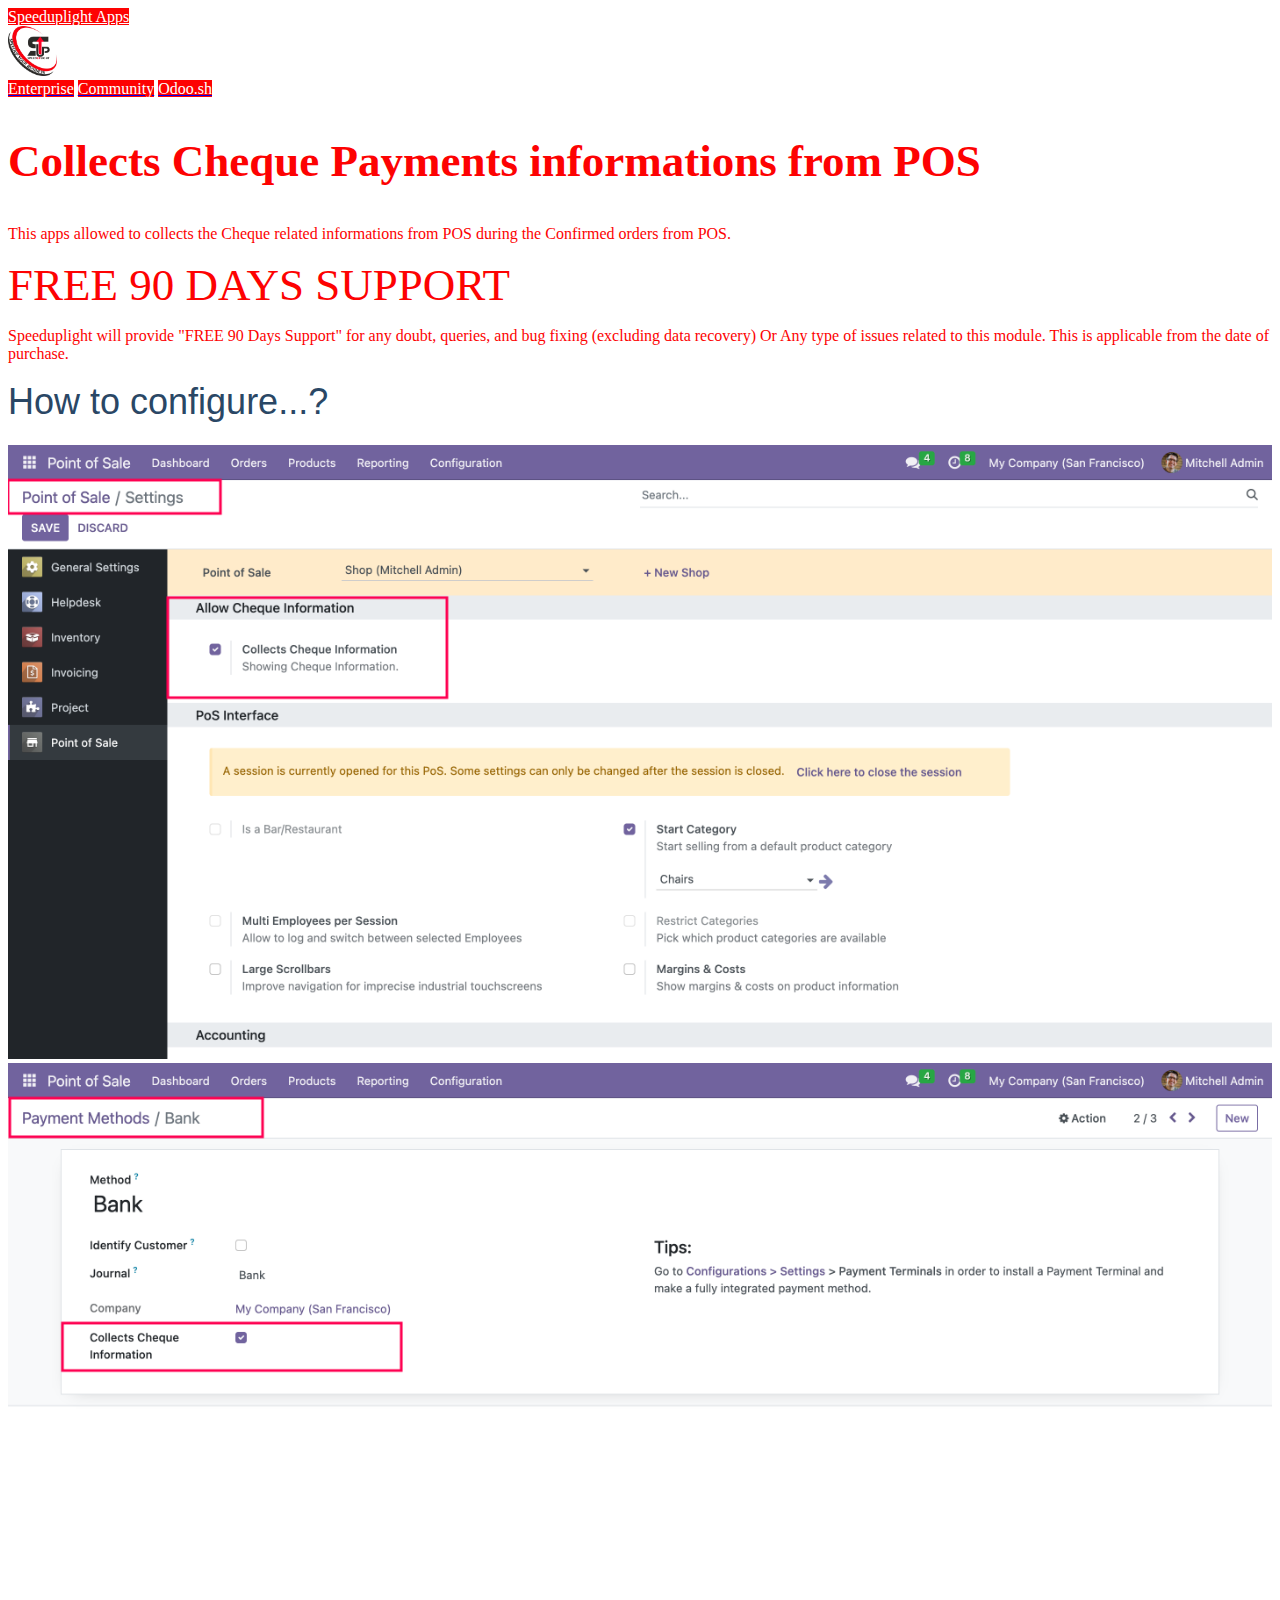
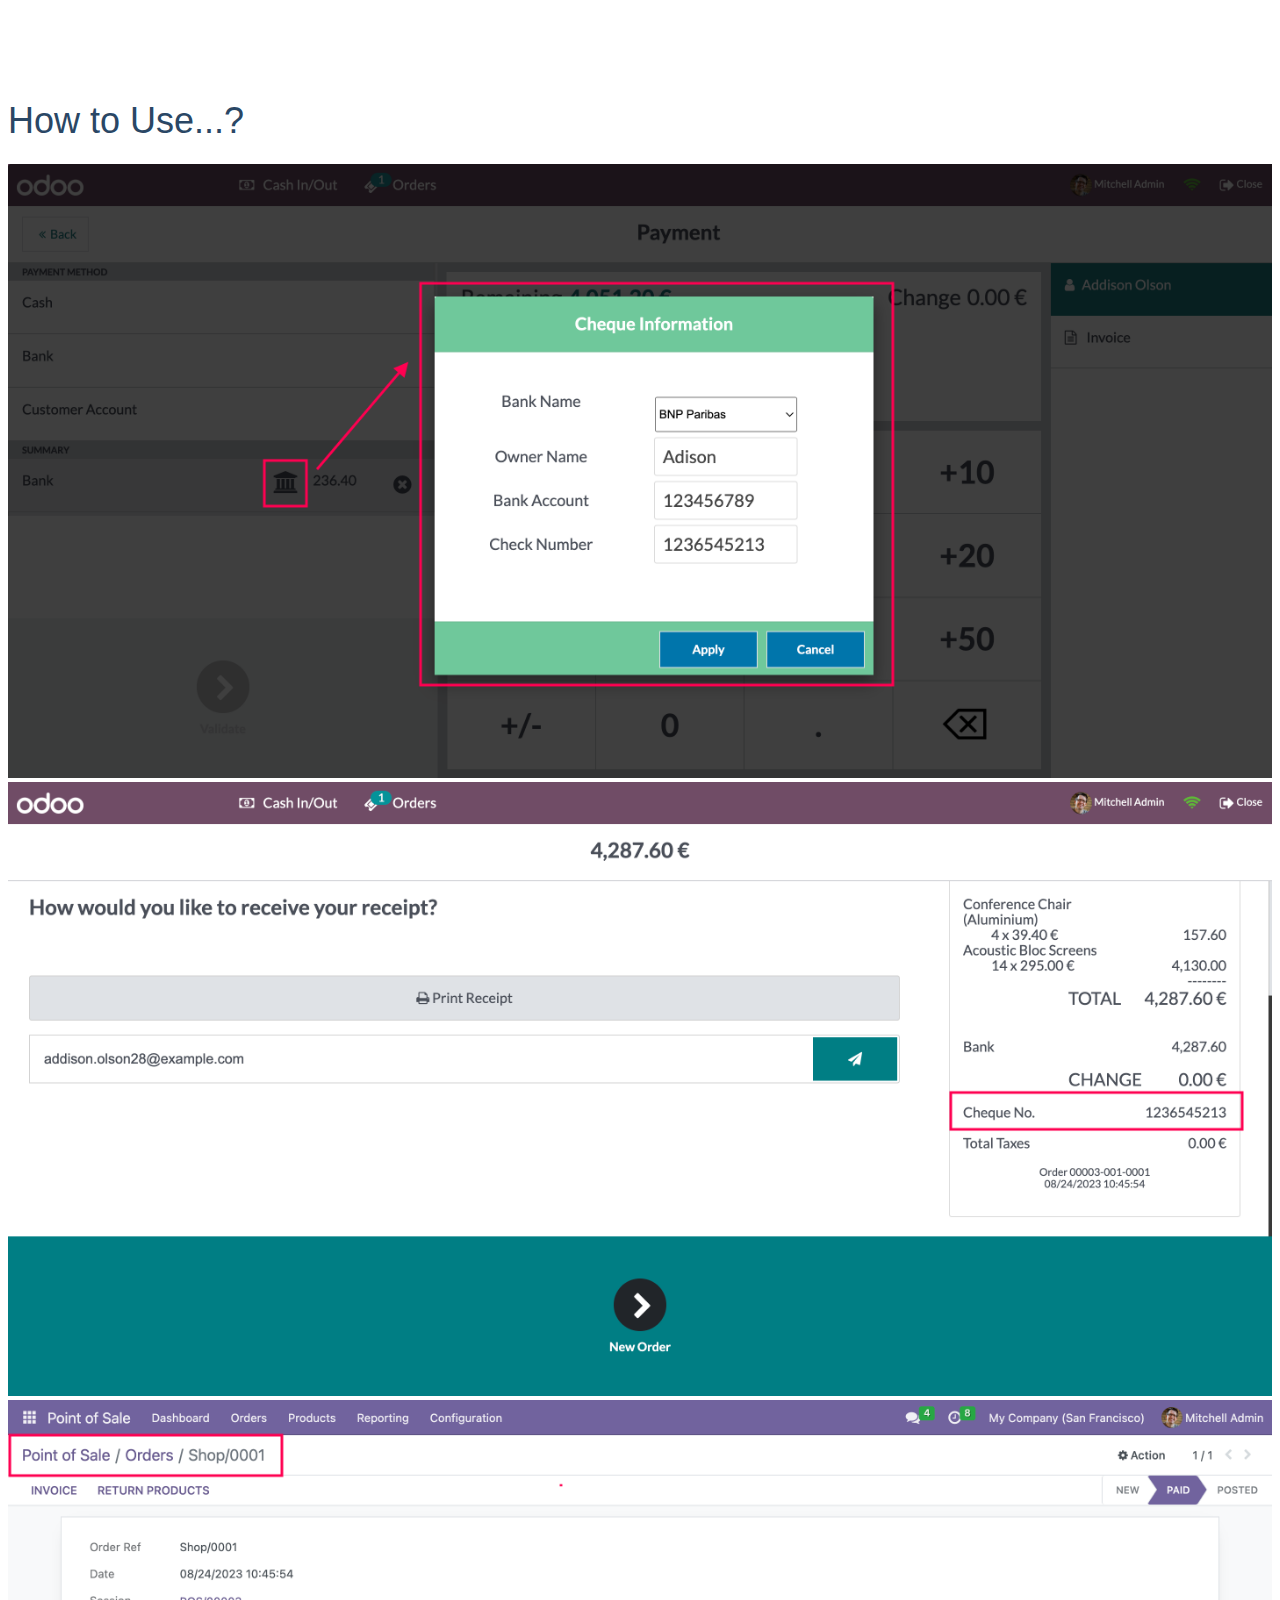
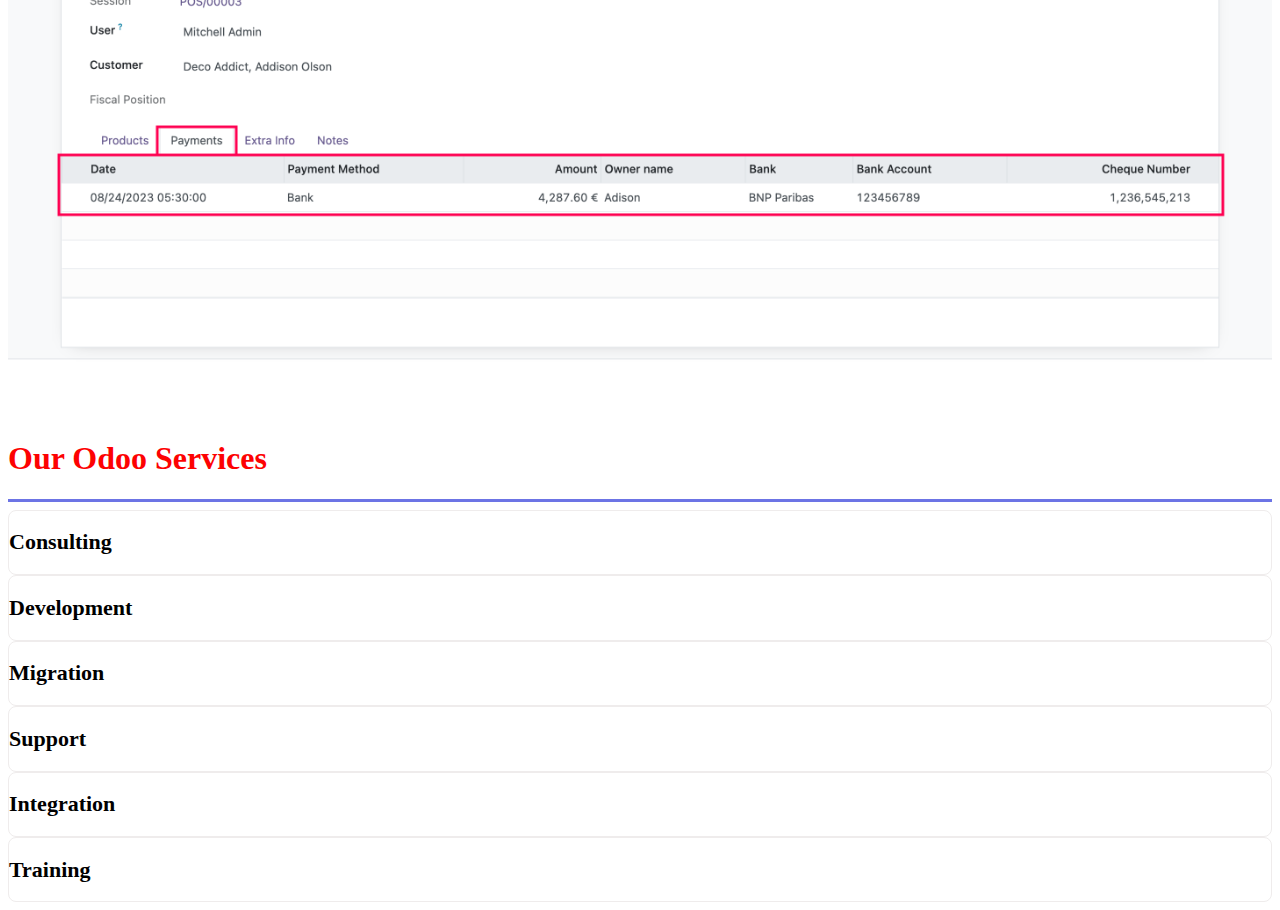
<file: sp_pos_add_cheque_number/static/description/index.html>
<!DOCTYPE html>
<html>

<head>
    <meta charset="utf-8"/>
    <meta http-equiv="X-UA-Compatible" content="IE=edge">
    <title>Speeduplight</title>
    <meta name="viewport" content="width=device-width, initial-scale=1">
</head>

<body>

<section>
    <div class="container">
        <div class="row justify-content-md-between justify-content-center border-bottom align-items-center py-2 mx-0">
            <div class="d-flex flex-wrap justify-content-md-between py-2 col-md-2">
                <div class="text-center">
                    <a href="https://apps.odoo.com/apps/modules/browse?search=Speeduplight" target="_blank"
                       class="btn mb-2 mb-lg-0" style="background-color: #FD0202; color:#fff;"><i
                            class="fa fa-code"></i> <span class="d-none d-sm-inline">Speeduplight Apps</span></a>
                </div>
            </div>
            <div class="text-center mb-3 mb-lg-0 ml-md-5 col">
                <a class="btn p-2" href="https://www.speeduplight.com">
                    <img src="icon.png" alt="speeduplight-logo" style="height:50px">
                </a>
            </div>
            <div class="mt-md-0 mt-4 mb-3 mb-lg-0 col-md-3 text-end mr-0">
                <a href="https://apps.odoo.com/apps/modules/browse?search=Speeduplight" target="_blank"><span
                        class="btn btn-sm mb-2 mb-lg-0"
                        style="background-color: #FD0202; color:#fff;"><i
                        class="fa fa-check"></i> Enterprise</span></a>
                <a href="https://apps.odoo.com/apps/modules/browse?search=Speeduplight" target="_blank"><span
                        class="btn btn-sm mb-2 mb-lg-0"
                        style="background-color: #FD0202; color:#fff;"><i
                        class="fa fa-check"></i> Community</span></a>
                <a href="https://apps.odoo.com/apps/modules/browse?search=Speeduplight" target="_blank"><span
                        class="btn btn-sm mb-2 mb-lg-0"
                        style="background-color: #FD0202; color:#fff;"><i
                        class="fa fa-check"></i> Odoo.sh</span></a>
            </div>
        </div>
    </div>
</section>

<section class="oe_container">
    <div class="row pb64 pt32 align-items-center">
        <div class="col-12 col-md-7 col-lg-12">
            <h2 style="color:#3C4858;font-size: 45px;">
                <span style="color:#FD0202">Collects Cheque Payments informations from POS</span>
            </h2>
            <p style="color:#FD0202" class="lead mb-4">
                This apps allowed to collects the Cheque related informations from POS during the Confirmed orders from
                POS.
            </p>
        </div>

        <div class="col-12 col-md-7 col-lg-12">
            <h7 style="color:#3C4858;font-size: 45px;">
                <span style="color:#FD0202">FREE 90 DAYS SUPPORT</span>
            </h7>
            <p style="color:#FD0202" class="lead mb-4">
                Speeduplight will provide "FREE 90 Days Support" for any doubt, queries, and bug fixing (excluding data
                recovery) Or Any type of issues related to this module. This is applicable from the date of purchase.
            </p>
        </div>

    </div>
    <div class="col-xs-12" style="margin-top:10px">
        <p style=" font-family:'Roboto',sans-serif !important;font-weight:400 !important; color:#282F33 !important; font-size:1.5rem !important; line-height:30px !important">
            <span class="fa fa-hand-o-right" style="font-size:1.5em;color:#2A4765;"/>
            How to configure...?
        </p>
        <img src="cheque_ss_01.png" style="max-width:100%">
        <img src="cheque_ss_02.png" style="max-width:100%">
        <br/>
        <p style=" font-family:'Roboto',sans-serif !important;font-weight:400 !important; color:#282F33 !important; font-size:1.5rem !important; line-height:30px !important">
            <span class="fa fa-hand-o-right" style="font-size:1.5em;color:#2A4765;"/>
            How to Use...?
        </p>
        <img src="cheque_ss_03.png" style="max-width:100%">
        <img src="cheque_ss_04.png" style="max-width:100%">
        <img src="cheque_ss_05.png" style="max-width:100%">
        <br/>
    </div>
</section>

<section class="oe_container">
        <span href="https://www.speeduplight.com" style="text-decoration:none" target="_blanck">
            <div class="container">
                <h1 class="text-center font-weight-bold display-4" style="color:#FD0202 ">
                    Our Odoo Services
                </h1>
                <hr class="w-50 mx-auto" style="border-style:solid; border-top-width:2px; border-color:#6C74E5">
            </div>
        </span>
    <div class="container">
        <div class="row d-flex align-items-center">
            <div class="col-lg-4 s_col_no_bgcolor pb16 pt16">
                    <span href="https://www.speeduplight.com" style="text-decoration:none" target="_blanck">
                        <div style="border:1px solid #EFECEC; border-radius:8px">
                            <div class="d-flex align-items-center h-100 bg-white px-3 py-3">
                                <div style="width:100px">
                                    <span class="fa fa-hand-o-right" style="font-size: 5.5em;color:#2A4765;"/>
                                </div>
                                <div class="card-body">
                                    <h3 class="card-title">
                                        <span style="font-weight:bolder; font-size:22px">
                                            <font class="text-o-color-1">
                                                Consulting
                                            </font>
                                        </span>
                                    </h3>
                                </div>
                            </div>
                        </div>
                    </span>
            </div>
            <div class="col-lg-4 s_col_no_bgcolor pb16 pt16">
                    <span href="https://www.speeduplight.com" style="text-decoration:none" target="_blanck">
                        <div style="border:1px solid #EFECEC; border-radius:8px">
                            <div class="d-flex align-items-center h-100 bg-white px-3 py-3">
                                <div style="width:100px">
                                    <span class="fa fa-desktop" style="font-size: 5.5em;color:#2A4765;"/>
                                </div>
                                <div class="card-body">
                                    <h3 class="card-title">
                                        <span style="font-weight:bolder; font-size:22px">
                                            <font class="text-o-color-1">
                                                Development
                                            </font>
                                        </span>
                                    </h3>
                                </div>
                            </div>
                        </div>
                    </span>
            </div>
            <div class="col-lg-4 s_col_no_bgcolor pb16 pt16">
                    <span href="https://www.speeduplight.com" style="text-decoration:none" target="_blanck">
                        <div style="border:1px solid #EFECEC; border-radius:8px">
                            <div class="d-flex align-items-center h-100 bg-white px-3 py-3">
                                <div style="width:100px">
                                    <span class="fa fa-refresh" style="font-size: 5.5em;color:#2A4765;"/>
                                </div>
                                <div class="card-body">
                                    <h3 class="card-title">
                                        <span style="font-weight:bolder; font-size:22px">
                                            <font class="text-o-color-1">
                                                Migration
                                            </font>
                                        </span>
                                    </h3>
                                </div>
                            </div>
                        </div>
                    </span>
            </div>
        </div>
    </div>
    <div class="container">
        <div class="row d-flex align-items-center">
            <div class="col-lg-4 s_col_no_bgcolor pb16 pt16">
                    <span href="https://www.speeduplight.com" style="text-decoration:none" target="_blanck">
                        <div style="border:1px solid #EFECEC; border-radius:8px">
                            <div class="d-flex align-items-center h-100 bg-white px-3 py-3">
                                <div style="width:100px">
                                    <span class="fa fa-ticket" style="font-size: 5.5em;color:#2A4765;"/>
                                </div>
                                <div class="card-body">
                                    <h3 class="card-title">
                                        <span style="font-weight:bolder; font-size:22px">
                                            <font class="text-o-color-1">
                                                Support
                                            </font>
                                        </span>
                                    </h3>
                                </div>
                            </div>
                        </div>
                    </span>
            </div>
            <div class="col-lg-4 s_col_no_bgcolor pb16 pt16">
                    <span href="https://www.speeduplight.com" style="text-decoration:none" target="_blanck">
                        <div style="border:1px solid #EFECEC; border-radius:8px">
                            <div class="d-flex align-items-center h-100 bg-white px-3 py-3">
                                <div style="width:100px">
                                    <span class="fa fa-plug" style="font-size: 5.5em;color:#2A4765;"/>
                                </div>
                                <div class="card-body">
                                    <h3 class="card-title">
                                        <span style="font-weight:bolder; font-size:22px">
                                            <font class="text-o-color-1">
                                                 Integration
                                            </font>
                                        </span>
                                    </h3>
                                </div>
                            </div>
                        </div>
                    </span>
            </div>
            <div class="col-lg-4 s_col_no_bgcolor pb16 pt16">
                    <span href="https://www.speeduplight.com" style="text-decoration:none" target="_blanck">
                        <div style="border:1px solid #EFECEC; border-radius:8px">
                            <div class="d-flex align-items-center h-100 bg-white px-3 py-3">
                                <div style="width:100px">
                                    <span class="fa fa-graduation-cap" style="font-size: 5.5em;color:#2A4765;"/>
                                </div>
                                <div class="card-body">
                                    <h3 class="card-title">
                                        <span style="font-weight:bolder; font-size:22px">
                                            <font class="text-o-color-1">
                                                  Training
                                            </font>
                                        </span>
                                    </h3>
                                </div>
                            </div>
                        </div>
                    </span>
            </div>
        </div>
    </div>
</section>

</body>
</html>
</file>
